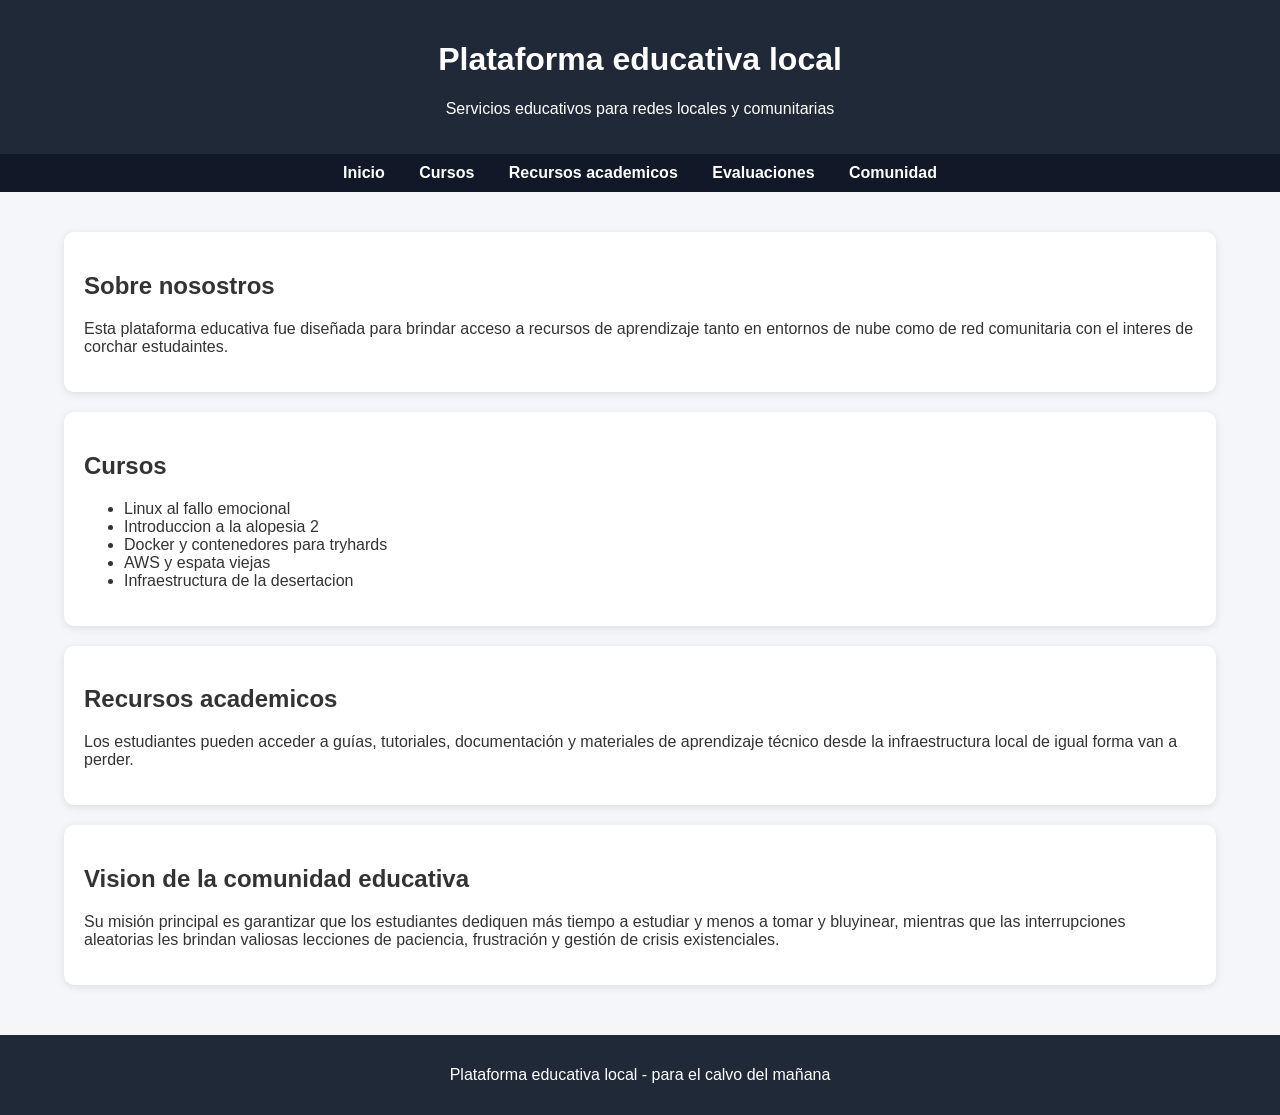
<file: docker/website/index.html>
<!DOCTYPE html>
<html lang="en">
<head>
    <meta charset="UTF-8">
    <meta name="viewport" content="width=device-width, initial-scale=1.0">
    <title>Plataforma educativa local</title>
    <link rel="stylesheet" href="css/styles.css">
</head>
<body>

<header>
    <h1>Plataforma educativa local</h1>
    <p>Servicios educativos para redes locales y comunitarias</p>
</header>

<nav>
    <a href="index.html">Inicio</a>
    <a href="pages/courses.html">Cursos</a>
    <a href="pages/resources.html">Recursos academicos</a>
    <a href="pages/evaluations.html">Evaluaciones</a>
    <a href="pages/community.html">Comunidad</a>
</nav>

<div class="container">

    <div class="card">
        <h2>Sobre nosostros</h2>
        <p>
            Esta plataforma educativa fue diseñada para brindar acceso a recursos de 
            aprendizaje tanto en entornos de nube como de red comunitaria
            con el interes de corchar estudaintes.
        </p>
    </div>

    <div class="card" id="courses">
        <h2>Cursos</h2>

        <ul>
            <li>Linux al fallo emocional</li>
            <li>Introduccion a la alopesia 2</li>
            <li>Docker y contenedores para tryhards</li>
            <li>AWS y espata viejas</li>
            <li>Infraestructura de la desertacion</li>
        </ul>
    </div>

    <div class="card" id="resources">
        <h2>Recursos academicos</h2>

        <p>
            Los estudiantes pueden acceder a guías, tutoriales, documentación y
            materiales de aprendizaje técnico desde la infraestructura local 
            de igual forma van a perder.
        </p>
    </div>

    <div class="card" id="community">
        <h2>Vision de la comunidad educativa</h2>

        <p>
            Su misión principal es garantizar que los estudiantes dediquen
            más tiempo a estudiar y menos a tomar y bluyinear, mientras que las interrupciones aleatorias
            les brindan valiosas lecciones de paciencia, frustración y gestión
            de crisis existenciales.
        </p>
    </div>

</div>

<footer>
    <p>Plataforma educativa local - para el calvo del mañana</p>
</footer>

</body>
</html>
</file>
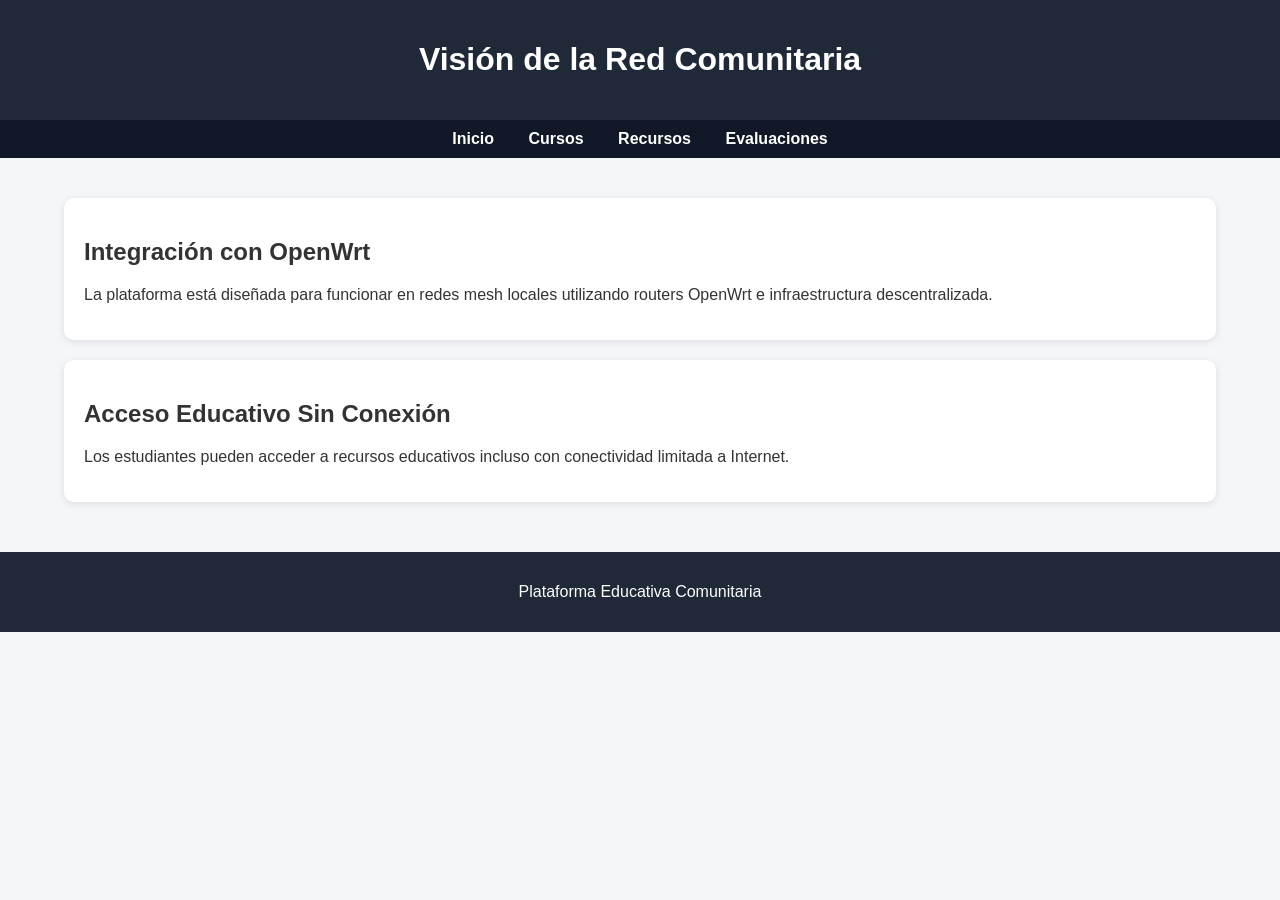
<file: docker/website/pages/community.html>
<!DOCTYPE html>
<html lang="es">
<head>
    <meta charset="UTF-8">
    <meta name="viewport" content="width=device-width, initial-scale=1.0">
    <title>Red Comunitaria</title>
    <link rel="stylesheet" href="../css/styles.css">
</head>
<body>

<header>
    <h1>Visión de la Red Comunitaria</h1>
</header>

<nav>
    <a href="../index.html">Inicio</a>
    <a href="courses.html">Cursos</a>
    <a href="resources.html">Recursos</a>
    <a href="evaluations.html">Evaluaciones</a>
</nav>

<div class="container">

    <div class="card">
        <h2>Integración con OpenWrt</h2>
        <p>
            La plataforma está diseñada para funcionar en redes mesh locales
            utilizando routers OpenWrt e infraestructura descentralizada.
        </p>
    </div>

    <div class="card">
        <h2>Acceso Educativo Sin Conexión</h2>
        <p>
            Los estudiantes pueden acceder a recursos educativos incluso con
            conectividad limitada a Internet.
        </p>
    </div>

</div>

<footer>
    <p>Plataforma Educativa Comunitaria</p>
</footer>

</body>
</html>
</file>
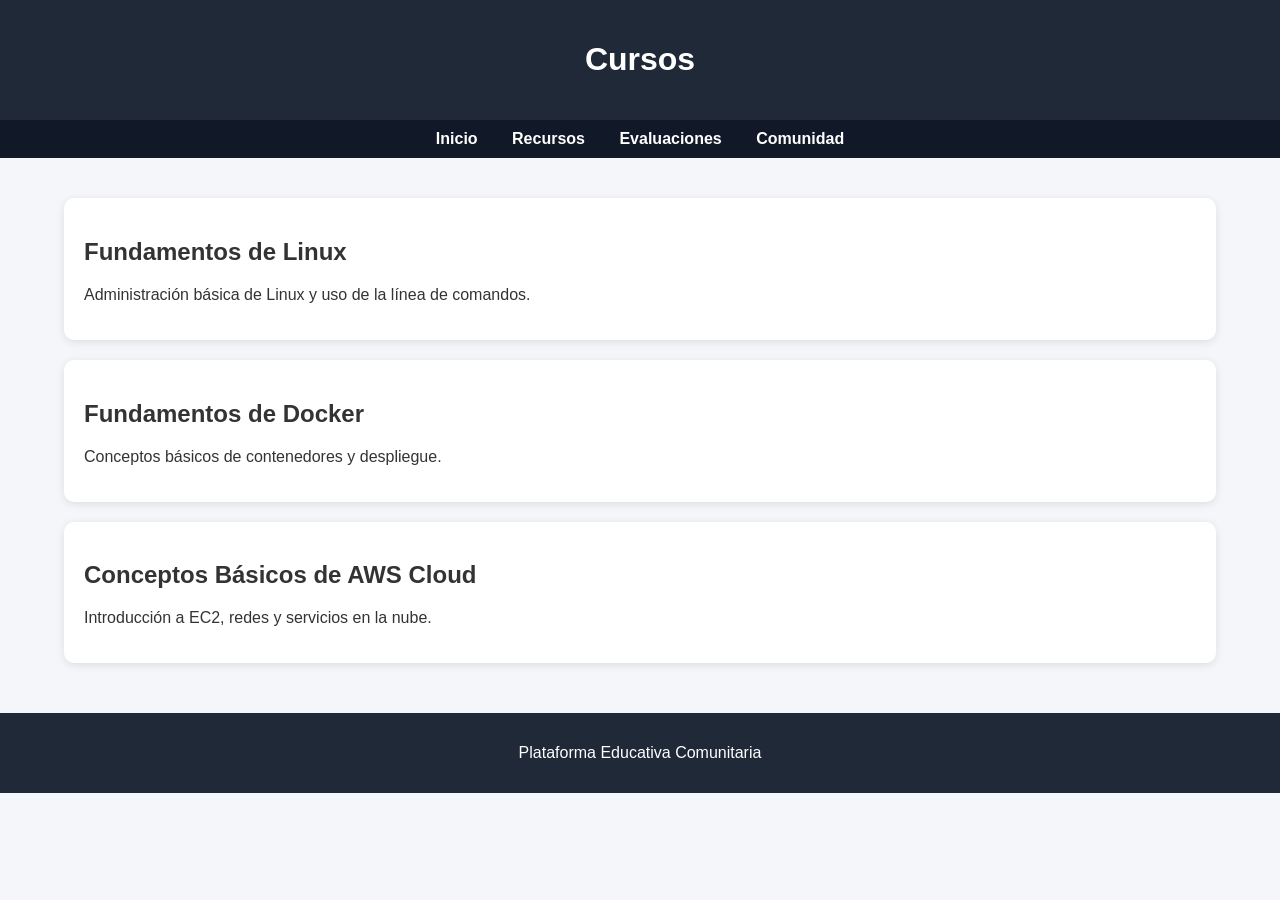
<file: docker/website/pages/courses.html>
<!DOCTYPE html>
<html lang="es">
<head>
    <meta charset="UTF-8">
    <meta name="viewport" content="width=device-width, initial-scale=1.0">
    <title>Cursos</title>
    <link rel="stylesheet" href="../css/styles.css">
</head>
<body>

<header>
    <h1>Cursos</h1>
</header>

<nav>
    <a href="../index.html">Inicio</a>
    <a href="resources.html">Recursos</a>
    <a href="evaluations.html">Evaluaciones</a>
    <a href="community.html">Comunidad</a>
</nav>

<div class="container">

    <div class="card">
        <h2>Fundamentos de Linux</h2>
        <p>Administración básica de Linux y uso de la línea de comandos.</p>
    </div>

    <div class="card">
        <h2>Fundamentos de Docker</h2>
        <p>Conceptos básicos de contenedores y despliegue.</p>
    </div>

    <div class="card">
        <h2>Conceptos Básicos de AWS Cloud</h2>
        <p>Introducción a EC2, redes y servicios en la nube.</p>
    </div>

</div>

<footer>
    <p>Plataforma Educativa Comunitaria</p>
</footer>

</body>
</html>
</file>
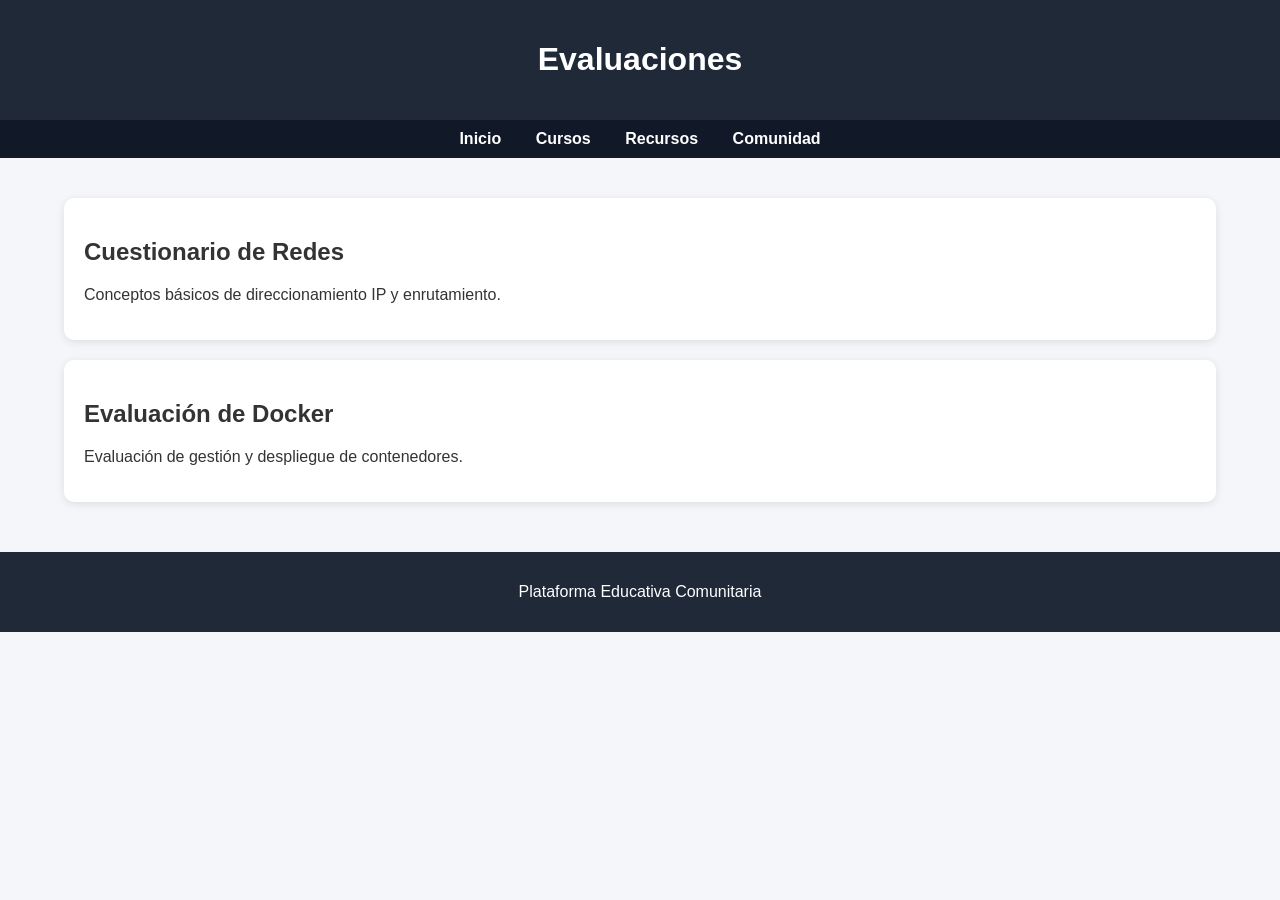
<file: docker/website/pages/evaluations.html>
<!DOCTYPE html>
<html lang="es">
<head>
    <meta charset="UTF-8">
    <meta name="viewport" content="width=device-width, initial-scale=1.0">
    <title>Evaluaciones</title>
    <link rel="stylesheet" href="../css/styles.css">
</head>
<body>

<header>
    <h1>Evaluaciones</h1>
</header>

<nav>
    <a href="../index.html">Inicio</a>
    <a href="courses.html">Cursos</a>
    <a href="resources.html">Recursos</a>
    <a href="community.html">Comunidad</a>
</nav>

<div class="container">

    <div class="card">
        <h2>Cuestionario de Redes</h2>
        <p>Conceptos básicos de direccionamiento IP y enrutamiento.</p>
    </div>

    <div class="card">
        <h2>Evaluación de Docker</h2>
        <p>Evaluación de gestión y despliegue de contenedores.</p>
    </div>

</div>

<footer>
    <p>Plataforma Educativa Comunitaria</p>
</footer>

</body>
</html>
</file>
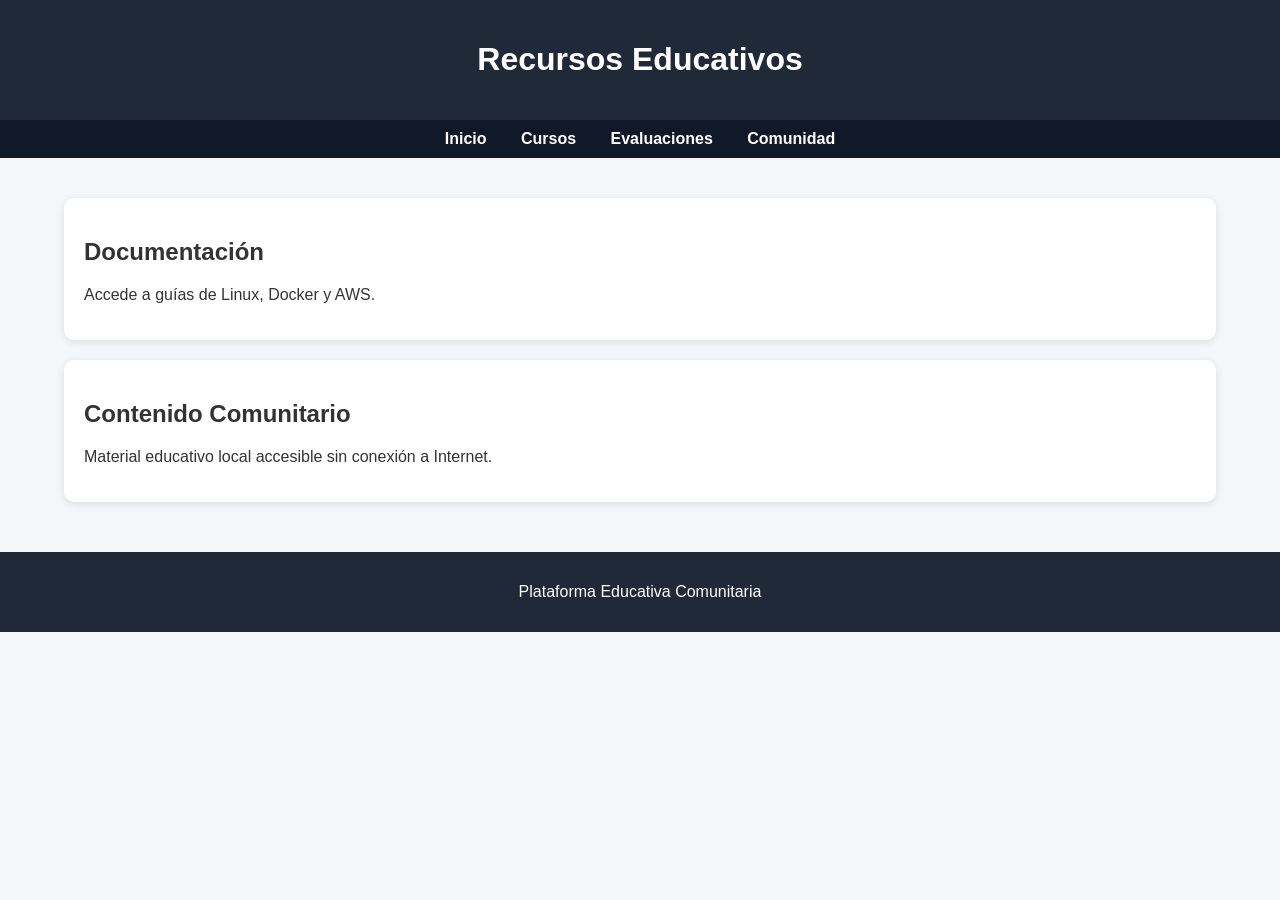
<file: docker/website/pages/resources.html>
<!DOCTYPE html>
<html lang="es">
<head>
    <meta charset="UTF-8">
    <meta name="viewport" content="width=device-width, initial-scale=1.0">
    <title>Recursos</title>
    <link rel="stylesheet" href="../css/styles.css">
</head>
<body>

<header>
    <h1>Recursos Educativos</h1>
</header>

<nav>
    <a href="../index.html">Inicio</a>
    <a href="courses.html">Cursos</a>
    <a href="evaluations.html">Evaluaciones</a>
    <a href="community.html">Comunidad</a>
</nav>

<div class="container">

    <div class="card">
        <h2>Documentación</h2>
        <p>Accede a guías de Linux, Docker y AWS.</p>
    </div>

    <div class="card">
        <h2>Contenido Comunitario</h2>
        <p>Material educativo local accesible sin conexión a Internet.</p>
    </div>

</div>

<footer>
    <p>Plataforma Educativa Comunitaria</p>
</footer>

</body>
</html>
</file>
<file: docker/website/css/styles.css>
body {
    font-family: Arial, sans-serif;
    margin: 0;
    background-color: #f4f6f9;
    color: #333;
}

header {
    background-color: #1f2937;
    color: white;
    padding: 20px;
    text-align: center;
}

nav {
    background-color: #111827;
    padding: 10px;
    text-align: center;
}

nav a {
    color: white;
    margin: 15px;
    text-decoration: none;
    font-weight: bold;
}

.container {
    width: 90%;
    margin: auto;
    padding: 20px;
}

.card {
    background: white;
    padding: 20px;
    margin-top: 20px;
    border-radius: 10px;
    box-shadow: 0px 2px 8px rgba(0,0,0,0.1);
}

footer {
    background-color: #1f2937;
    color: white;
    text-align: center;
    padding: 15px;
    margin-top: 30px;
}
</file>
